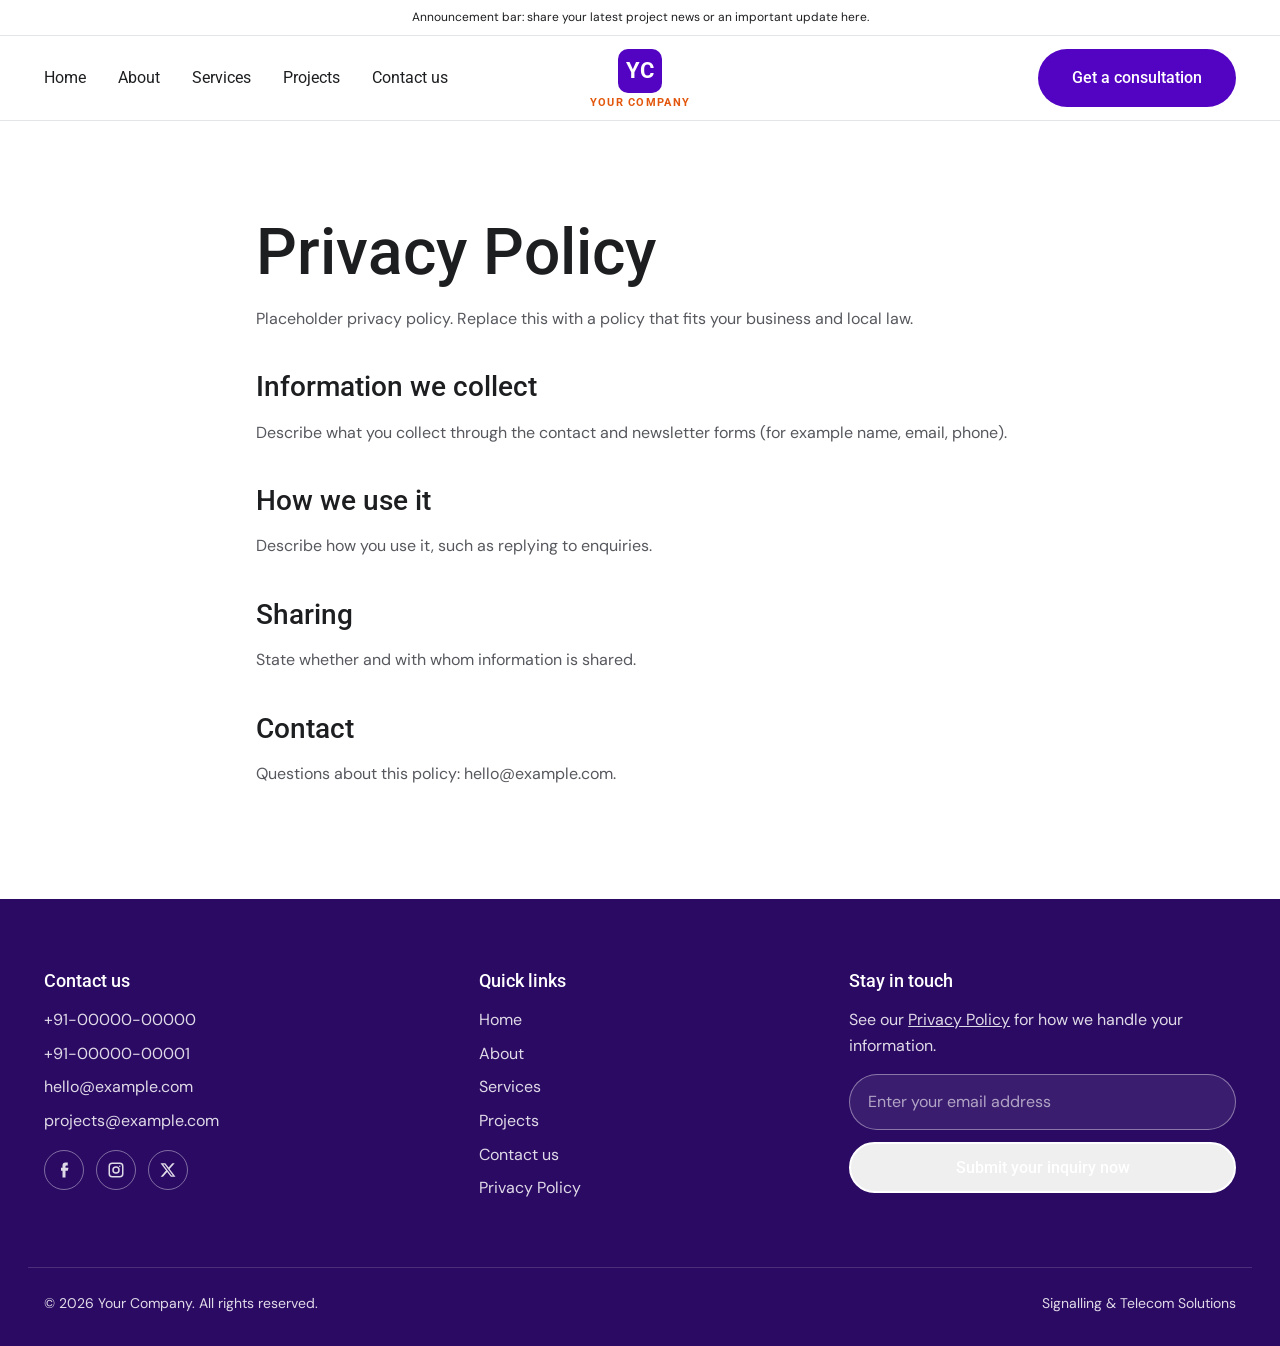
<file: privacy-policy.html>
<!doctype html>
<html lang="en">
<head>
<meta charset="utf-8">
<meta name="viewport" content="width=device-width, initial-scale=1">
<title>Privacy Policy | Your Company</title>
<meta name="description" content="How we handle your information.">
<link rel="preconnect" href="https://fonts.googleapis.com">
<link rel="preconnect" href="https://fonts.gstatic.com" crossorigin>
<link href="https://fonts.googleapis.com/css2?family=DM+Sans:wght@400;500;700&family=Roboto:wght@400;500;600;700&display=swap" rel="stylesheet">
<link rel="stylesheet" href="assets/css/style.css">
</head>
<body>
<div class="announce">Announcement bar: share your latest project news or an important update here.</div>
<header class="site-header">
  <div class="container nav">
    <button class="menu-toggle" aria-label="Open menu" aria-expanded="false"><span></span><span></span><span></span></button>
    <nav aria-label="Main">
      <ul class="nav-links">
        <li><a href="index.html">Home</a></li>
        <li><a href="about.html">About</a></li>
        <li><a href="services.html">Services</a></li>
        <li><a href="projects.html">Projects</a></li>
        <li><a href="contact-us.html">Contact us</a></li>
      </ul>
    </nav>
    <a class="logo" href="index.html" aria-label="Your Company home">
      <span class="logo-mark">YC</span>
      <span class="logo-text">YOUR COMPANY</span>
    </a>
    <a class="btn btn-primary nav-cta" href="contact-us.html">Get a consultation</a>
  </div>
</header>
<main>

<section>
  <div class="container prose">
    <h1>Privacy Policy</h1>
    <p>Placeholder privacy policy. Replace this with a policy that fits your business and local law.</p>
    <h2>Information we collect</h2>
    <p>Describe what you collect through the contact and newsletter forms (for example name, email, phone).</p>
    <h2>How we use it</h2>
    <p>Describe how you use it, such as replying to enquiries.</p>
    <h2>Sharing</h2>
    <p>State whether and with whom information is shared.</p>
    <h2>Contact</h2>
    <p>Questions about this policy: <a href="mailto:hello@example.com">hello@example.com</a>.</p>
  </div>
</section>
</main>
<footer class="site-footer">
  <div class="container footer-grid">
    <div>
      <h4>Contact us</h4>
      <ul class="footer-list">
        <li><a href="tel:+91-00000-00000">+91-00000-00000</a></li>
        <li><a href="tel:+91-00000-00001">+91-00000-00001</a></li>
        <li><a href="mailto:hello@example.com">hello@example.com</a></li>
        <li><a href="mailto:projects@example.com">projects@example.com</a></li>
      </ul>
      <div class="social"><a href="#" aria-label="facebook"><svg viewBox="0 0 24 24"><path d="M14 9V7c0-.6.4-1 1-1h2V2h-3a4 4 0 0 0-4 4v3H8v4h2v9h4v-9h3l1-4h-4z"/></svg></a><a href="#" aria-label="instagram"><svg viewBox="0 0 24 24"><path d="M12 7a5 5 0 1 0 0 10 5 5 0 0 0 0-10zm0 8a3 3 0 1 1 0-6 3 3 0 0 1 0 6zm5-9a1 1 0 1 0 0 2 1 1 0 0 0 0-2zM7 2h10a5 5 0 0 1 5 5v10a5 5 0 0 1-5 5H7a5 5 0 0 1-5-5V7a5 5 0 0 1 5-5zm0 2a3 3 0 0 0-3 3v10a3 3 0 0 0 3 3h10a3 3 0 0 0 3-3V7a3 3 0 0 0-3-3H7z"/></svg></a><a href="#" aria-label="x"><svg viewBox="0 0 24 24"><path d="M17.8 3h3.1l-6.8 7.7L22 21h-6.2l-4.9-6.3L5.3 21H2.2l7.2-8.2L2 3h6.4l4.4 5.8L17.8 3zm-1.1 16.2h1.7L7.4 4.7H5.6l11.1 14.5z"/></svg></a></div>
    </div>
    <div>
      <h4>Quick links</h4>
      <ul class="footer-list">
        <li><a href="index.html">Home</a></li><li><a href="about.html">About</a></li><li><a href="services.html">Services</a></li><li><a href="projects.html">Projects</a></li><li><a href="contact-us.html">Contact us</a></li>
        <li><a href="privacy-policy.html">Privacy Policy</a></li>
      </ul>
    </div>
    <div>
      <h4>Stay in touch</h4>
      <p>See our <a href="privacy-policy.html"><u>Privacy Policy</u></a> for how we handle your information.</p>
      <form class="sub-form" data-demo>
        <input type="email" required placeholder="Enter your email address" aria-label="Email address">
        <button class="btn btn-light" type="submit">Submit your inquiry now</button>
        <span class="form-note"></span>
      </form>
    </div>
  </div>
  <div class="container footer-bottom">
    <span>&copy; <span id="year"></span> Your Company. All rights reserved.</span>
    <span>Signalling & Telecom Solutions</span>
  </div>
</footer>
<script src="assets/js/main.js"></script>
</body>
</html>
</file>
<file: assets/css/style.css>
/* Layout replica of a Hostinger Website Builder business site.
   Edit the tokens below to rebrand the whole site. */
:root {
  --brand: #5304c2;
  --brand-dark: #3a0390;
  --footer: #2b0a63;
  --ink: #1d1e20;
  --muted: #56585e;
  --line: #e4e5e8;
  --soft: #f4f2f8;
  --white: #fff;
  --radius: 12px;
  --max: 1224px;
  --head-font: "Roboto", system-ui, sans-serif;
  --body-font: "DM Sans", system-ui, sans-serif;
}

* { box-sizing: border-box; }
html { scroll-behavior: smooth; }
body { margin: 0; font-family: var(--body-font); color: var(--muted); background: var(--white); font-size: 16px; line-height: 1.6; }
img, video { max-width: 100%; display: block; }
a { color: inherit; text-decoration: none; }
h1, h2, h3, h4 { font-family: var(--head-font); color: var(--ink); line-height: 1.15; margin: 0 0 16px; font-weight: 500; }
h1 { font-size: clamp(36px, 5vw, 64px); }
h2, h3.section-title { font-size: clamp(30px, 3.6vw, 48px); }
p { margin: 0 0 16px; }
.container { width: 100%; max-width: var(--max); margin: 0 auto; padding: 0 16px; }
section { padding: 96px 0; }

/* Buttons */
.btn { display: inline-flex; align-items: center; justify-content: center; gap: 8px; padding: 14px 32px; border-radius: 999px; font-family: var(--head-font); font-size: 16px; font-weight: 500; cursor: pointer; border: 2px solid transparent; transition: background .2s, color .2s, border-color .2s; }
.btn-primary { background: var(--brand); color: var(--white); }
.btn-primary:hover { background: var(--brand-dark); }
.btn-outline { border-color: var(--ink); color: var(--ink); background: transparent; }
.btn-outline:hover { background: var(--ink); color: var(--white); }
.btn-light { border-color: var(--white); color: var(--white); }
.btn-light:hover { background: var(--white); color: var(--brand); }

/* Announcement bar + header */
.announce { background: var(--white); color: var(--ink); text-align: center; font-size: 12px; padding: 8px 16px; border-bottom: 1px solid var(--line); }
.site-header { position: sticky; top: 0; z-index: 50; background: var(--white); box-shadow: 0 1px 0 var(--line); }
.nav { display: grid; grid-template-columns: 1fr auto 1fr; align-items: center; min-height: 84px; }
.nav-links { display: flex; gap: 32px; list-style: none; margin: 0; padding: 0; font-family: var(--head-font); }
.nav-links a { color: var(--ink); position: relative; padding: 4px 0; }
.nav-links a:hover, .nav-links a.active { color: var(--brand); }
.nav-links a.active::after { content: ""; position: absolute; left: 0; right: 0; bottom: -2px; height: 2px; background: var(--brand); }
.logo { display: flex; flex-direction: column; align-items: center; font-family: var(--head-font); font-weight: 700; color: var(--brand); line-height: 1; }
.logo-mark { width: 44px; height: 44px; border-radius: 10px; background: var(--brand); color: var(--white); display: grid; place-items: center; font-size: 22px; }
.logo-text { font-size: 11px; letter-spacing: .12em; margin-top: 4px; color: #e2570d; }
.nav-cta { justify-self: end; }
.menu-toggle { display: none; background: none; border: 0; padding: 8px; cursor: pointer; justify-self: start; }
.menu-toggle span { display: block; width: 24px; height: 2px; background: var(--ink); margin: 5px 0; }

/* Hero */
.hero { position: relative; min-height: calc(100vh - 120px); display: flex; align-items: center; color: var(--white); overflow: hidden; padding: 120px 0; }
.hero-media { position: absolute; inset: 0; width: 100%; height: 100%; object-fit: cover; z-index: -2; }
.hero::before { content: ""; position: absolute; inset: 0; background: rgba(0, 0, 0, .55); z-index: -1; }
.hero h1 { color: var(--white); max-width: 900px; }
.hero p { max-width: 640px; font-size: 18px; }
.hero .rating { margin-top: 32px; display: flex; align-items: center; gap: 16px; flex-wrap: wrap; font-size: 14px; letter-spacing: .08em; text-transform: uppercase; }
.stars { color: #ffc107; letter-spacing: 2px; font-size: 18px; }

.page-hero { position: relative; color: var(--white); padding: 140px 0 120px; overflow: hidden; }
.page-hero h1 { color: var(--white); }
.page-hero p { max-width: 640px; font-size: 18px; }

/* Split blocks */
.split { display: grid; grid-template-columns: 1fr 1fr; gap: 64px; align-items: center; }
.split img { width: 100%; height: 100%; max-height: 560px; object-fit: cover; border-radius: var(--radius); }
.split.reverse > :first-child { order: 2; }

/* Service cards */
.cards { display: grid; grid-template-columns: repeat(3, 1fr); gap: 24px; }
.card-img { position: relative; min-height: 460px; border-radius: var(--radius); overflow: hidden; display: flex; flex-direction: column; justify-content: flex-end; padding: 32px; color: var(--white); }
.card-img img { position: absolute; inset: 0; width: 100%; height: 100%; object-fit: cover; z-index: 0; transition: transform .6s; }
.card-img::after { content: ""; position: absolute; inset: 0; background: linear-gradient(180deg, rgba(0,0,0,0) 30%, rgba(0,0,0,.75)); z-index: 1; }
.card-img > *:not(img) { position: relative; z-index: 2; }
.card-img h3 { color: var(--white); font-size: 28px; }
.card-img:hover img { transform: scale(1.05); }
.card-intro { background: var(--soft); border-radius: var(--radius); padding: 40px; display: flex; flex-direction: column; justify-content: center; }

.feature-grid { display: grid; grid-template-columns: repeat(3, 1fr); gap: 24px; }
.feature { background: var(--white); border: 1px solid var(--line); border-radius: var(--radius); padding: 32px; }
.feature .icon { width: 48px; height: 48px; border-radius: 50%; background: var(--soft); color: var(--brand); display: grid; place-items: center; font-size: 22px; margin-bottom: 16px; }
.feature h3 { font-size: 22px; }
.bg-soft { background: var(--soft); }
.center { text-align: center; }
.lead { max-width: 720px; margin: 0 auto 48px; }

/* Clients strip */
.clients { padding: 48px 0; }
.logo-row { display: grid; grid-template-columns: repeat(4, 1fr); gap: 24px; }
.logo-box { height: 96px; border: 1px dashed #c9c3d6; border-radius: var(--radius); display: grid; place-items: center; font-family: var(--head-font); font-weight: 600; color: #9a94a8; letter-spacing: .1em; }

/* Galleries */
.gallery { display: grid; grid-template-columns: repeat(4, 1fr); gap: 16px; }
.gallery img { width: 100%; aspect-ratio: 1; object-fit: cover; border-radius: var(--radius); cursor: zoom-in; transition: opacity .2s; }
.gallery img:hover { opacity: .85; }
.gallery.cols-3 { grid-template-columns: repeat(3, 1fr); }
.lightbox { position: fixed; inset: 0; background: rgba(0,0,0,.9); display: none; place-items: center; z-index: 100; padding: 16px; cursor: zoom-out; }
.lightbox.open { display: grid; }
.lightbox img { max-height: 90vh; border-radius: 8px; }

/* Stats, team, testimonials */
.stats { display: grid; grid-template-columns: repeat(4, 1fr); gap: 24px; text-align: center; }
.stat strong { display: block; font-family: var(--head-font); font-size: 44px; color: var(--brand); font-weight: 600; }
.team { display: grid; grid-template-columns: repeat(4, 1fr); gap: 24px; }
.member { text-align: center; }
.avatar { width: 140px; height: 140px; margin: 0 auto 16px; border-radius: 50%; background: var(--brand); color: var(--white); display: grid; place-items: center; font-family: var(--head-font); font-size: 40px; }
.member h4 { margin-bottom: 4px; font-size: 20px; }
.quotes { display: grid; grid-template-columns: repeat(3, 1fr); gap: 24px; }
.quote { background: var(--white); border-radius: var(--radius); padding: 32px; border: 1px solid var(--line); }
.quote cite { display: block; margin-top: 16px; font-style: normal; color: var(--ink); font-weight: 600; }
.locations { display: grid; grid-template-columns: repeat(3, 1fr); gap: 24px; }
.location { border-left: 3px solid var(--brand); padding: 8px 0 8px 20px; }
.location h4 { font-size: 20px; margin-bottom: 4px; }
.project-cats { display: grid; grid-template-columns: 1fr 1fr; gap: 24px; }

/* Contact form */
.form { display: grid; gap: 16px; }
.form label { font-size: 14px; color: var(--ink); display: grid; gap: 6px; }
.form input, .form textarea { font: inherit; padding: 14px 16px; border: 1px solid #c9cbd1; border-radius: 8px; width: 100%; background: var(--white); color: var(--ink); }
.form input:focus, .form textarea:focus { outline: 2px solid var(--brand); border-color: transparent; }
.form-note { font-size: 14px; color: var(--brand); min-height: 1em; }

/* Footer */
.site-footer { background: var(--footer); color: rgba(255,255,255,.85); padding: 72px 0 32px; }
.site-footer h4 { color: var(--white); font-size: 18px; }
.footer-grid { display: grid; grid-template-columns: 1.2fr 1fr 1.2fr; gap: 48px; }
.footer-grid a:hover { color: var(--white); text-decoration: underline; }
.footer-list { list-style: none; padding: 0; margin: 0; display: grid; gap: 8px; }
.social { display: flex; gap: 12px; margin-top: 16px; }
.social a { width: 40px; height: 40px; border-radius: 50%; border: 1px solid rgba(255,255,255,.4); display: grid; place-items: center; }
.social svg { width: 18px; height: 18px; fill: currentColor; }
.sub-form { display: grid; gap: 12px; }
.sub-form input { font: inherit; padding: 14px 18px; border-radius: 999px; border: 1px solid rgba(255,255,255,.4); background: rgba(255,255,255,.08); color: var(--white); }
.sub-form input::placeholder { color: rgba(255,255,255,.6); }
.footer-bottom { border-top: 1px solid rgba(255,255,255,.15); margin-top: 48px; padding-top: 24px; font-size: 14px; display: flex; justify-content: space-between; gap: 16px; flex-wrap: wrap; }

/* Scroll reveal (matches the original's fade-up) */
.reveal { opacity: 0; transform: translateY(32px); transition: opacity .8s ease, transform .8s ease; }
.reveal.in { opacity: 1; transform: none; }
@media (prefers-reduced-motion: reduce) { .reveal { opacity: 1; transform: none; transition: none; } }

.prose { max-width: 800px; }
.prose h2 { font-size: 28px; margin-top: 40px; }

/* Responsive */
@media (max-width: 960px) {
  section { padding: 72px 0; }
  .split, .project-cats { grid-template-columns: 1fr; gap: 32px; }
  .split.reverse > :first-child { order: 0; }
  .cards, .feature-grid, .quotes, .locations { grid-template-columns: 1fr; }
  .gallery, .team, .stats, .logo-row { grid-template-columns: repeat(2, 1fr); }
  .gallery.cols-3 { grid-template-columns: repeat(2, 1fr); }
  .footer-grid { grid-template-columns: 1fr; gap: 32px; }
  .card-img { min-height: 360px; }
  .menu-toggle { display: block; }
  .nav { min-height: 72px; }
  .nav-cta { display: none; }
  .nav-links { display: none; position: absolute; top: 100%; left: 0; right: 0; background: var(--white); flex-direction: column; gap: 0; padding: 8px 16px 16px; box-shadow: 0 8px 16px rgba(0,0,0,.08); }
  .nav-links.open { display: flex; }
  .nav-links li a { display: block; padding: 12px 0; border-bottom: 1px solid var(--line); }
  .nav-links a.active::after { display: none; }
}

/* Keep hero media behind the text */
.hero, .page-hero { isolation: isolate; }
.page-hero::before { content: ""; position: absolute; inset: 0; background: rgba(0, 0, 0, .55); z-index: -1; }
.logo-img { height: 64px; width: auto; }
@media (max-width: 960px) { .logo-img { height: 52px; } }
</file>
